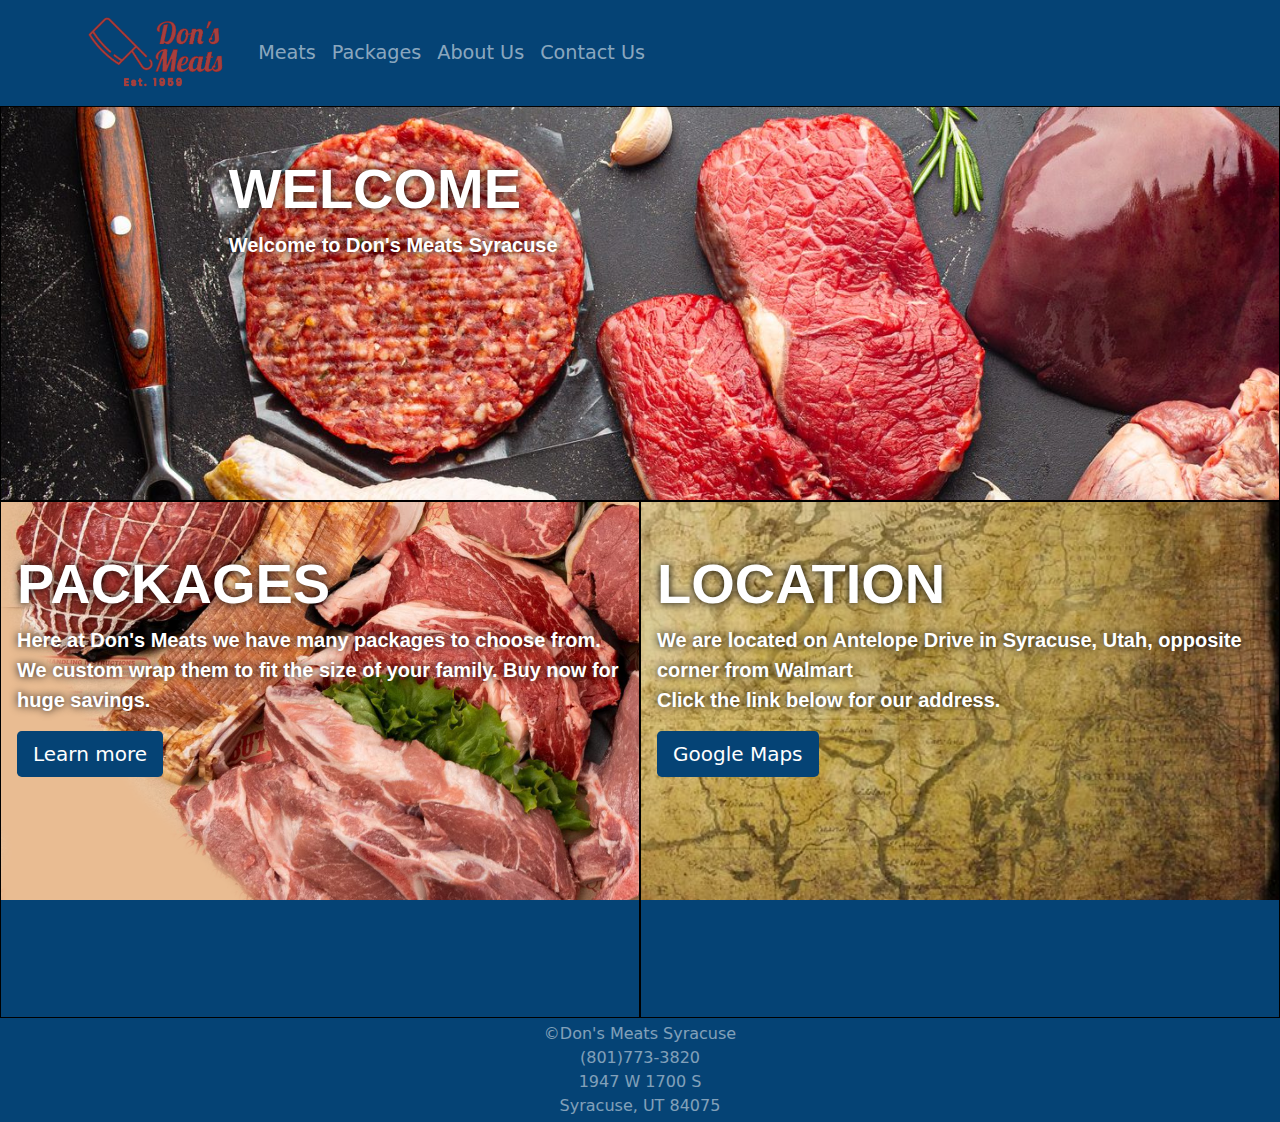
<file: index.html>
<!DOCTYPE html>
<html lang="en">
  <head>
    <meta charset="utf-8" />
    <title>Home</title>
    <meta name="viewport" content="width=device-width, initial-scale=1" />
    <meta name="robots" content="index,follow" />
    <meta name="Home page for Dons Meats" content="" />

    
    <script type="module" crossorigin src="/assets/bootstrap.esm.7088dd46.js"></script>
    <script type="module" crossorigin src="/assets/main.2a2b78d3.js"></script>
    <link rel="stylesheet" href="/assets/bootstrap.esm.9ac7d78d.css">
  </head>

  <body>
    
    <nav class="navbar navbar-expand-md navbar-dark ">
      <div class="container">
        <a class="navbar-brand" href="index.html"><div ><img src="/assets/donslogo.ff74aae8.png" alt=""></div></a>
        <button class="navbar-toggler" type="button" data-toggle="collapse" data-target="#navbarNav" aria-controls="navbarNav" aria-expanded="false" aria-label="Toggle navigation">
          <span class="navbar-toggler-icon"></span>
          <span class="navbar-toggler-text">Menu</span> <!-- Add a text for the toggler button -->
        </button>
        <div class="collapse navbar-collapse" id="navbarNav">
          <ul class="navbar-nav ml-auto">
            <li class="nav-item">
              <a class="nav-link" href="meats.html">Meats</a>
            </li>
            <li class="nav-item">
              <a class="nav-link" href="packages.html">Packages</a>
            </li>
            <li class="nav-item">
              <a class="nav-link" href="about.html">About Us</a>
            </li>
            <li class="nav-item">
              <a class="nav-link" href="contact.html">Contact Us</a>
            </li>
            
          </ul>
        </div>
      </div>
    </nav>

    <div class="jumbotron top">
      <div class="row justify-content-center">
        <div class="col-md-8 ">
          <div class="text-container">
            <h1 class="display-4 ">WELCOME</h1>
            <p class="lead ">Welcome to Don's Meats Syracuse</p>
        
          </div> 
         </div>
        </div>
    </div>

    
    <div class="container-fluid">
      <div class="row">
      <div class="col-md-6 left">
        <div class="jumbotron">
          <div class="text-container">
             <h1 class="display-4">PACKAGES</h1>
          <p class="lead">Here at Don's Meats we have many packages to choose from. We custom wrap them to fit the size of your family. Buy now for huge savings.</p>
          </div>
         <p class="lead">
            <a class="btn btn-primary btn-lg" href="packages.html" role="button">Learn more</a>
          </p>
        </div>
      </div>
      <div class="col-md-6 right">
        <div class="jumbotron">
          <div class="text-container">
             <h1 class="display-4">LOCATION</h1>
          <p class="lead">We are located on Antelope Drive in Syracuse, Utah, opposite corner from Walmart<br>Click the link below for our address.<br> </p>
          
          
          </div>
         <p class="lead">
            <a class="btn btn-primary btn-lg" href="https://www.google.com/maps/place/Don's+Meats+Syracuse/@41.088868,-112.0652175,17z/data=!3m1!4b1!4m6!3m5!1s0x87531b5970ee3cef:0xddd787a9606a54dc!8m2!3d41.088868!4d-112.0630288!16s%2Fg%2F1tgwbc__" role="button">Google Maps</a>
          </p>
        </div>
      </div>
    </div>
    </div>
    

    <footer>
      <p>&copy;Don's Meats Syracuse</p>
      <p><a href="tel:+8017733820">(801)773-3820</a></p>
      <p>1947 W 1700 S</p>
      <p>Syracuse, UT 84075</p>
  </footer>


    
  </body>
</html>
</file>
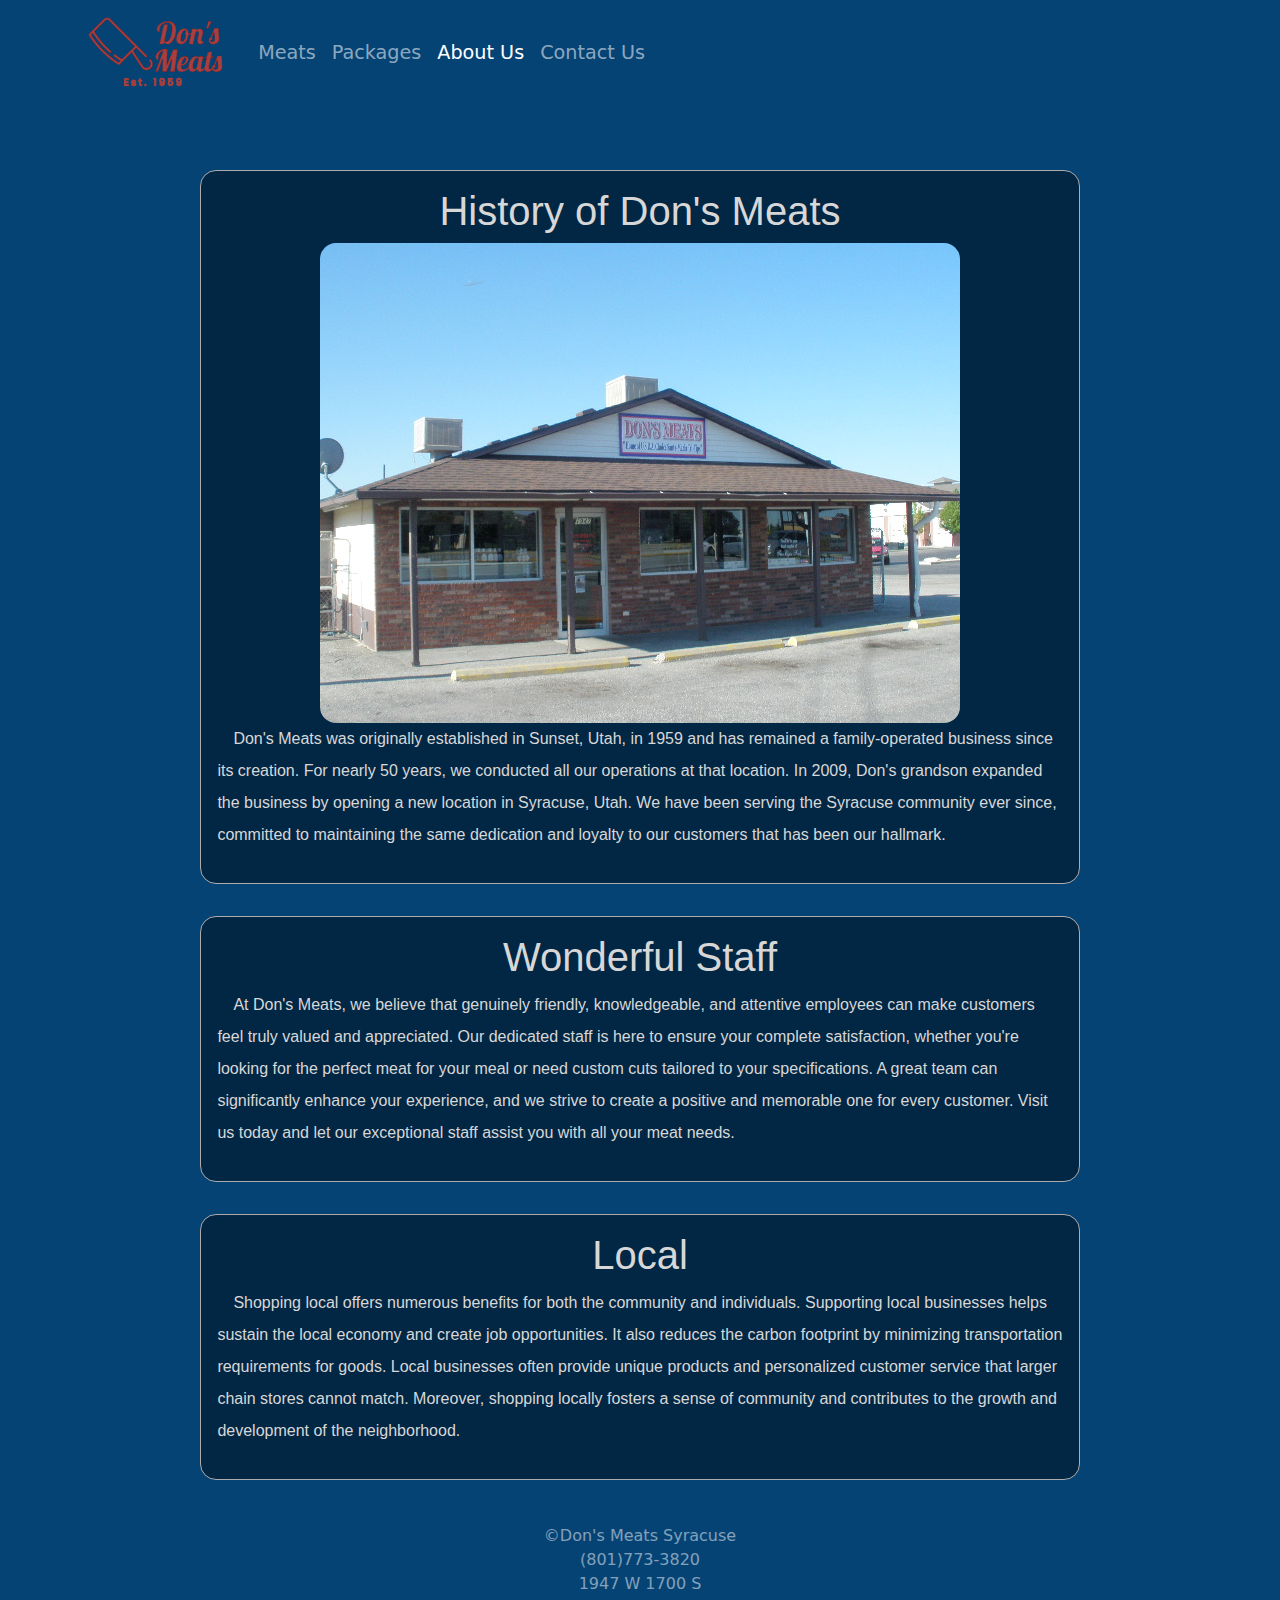
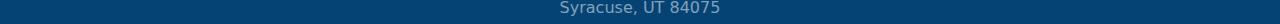
<file: about.html>
<!DOCTYPE html>
<html lang="en">
  <head>
    <meta charset="utf-8" />
    <title>Home</title>
    <meta name="viewport" content="width=device-width, initial-scale=1" />
    <meta name="robots" content="index,follow" />
    <meta name="About Don's Meats Syracuse" content="" />

    
    <script type="module" crossorigin src="/assets/bootstrap.esm.7088dd46.js"></script>
    <script type="module" crossorigin src="/assets/main.2a2b78d3.js"></script>
    <link rel="stylesheet" href="/assets/bootstrap.esm.9ac7d78d.css">
  </head>

  <body>
    
    <nav class="navbar navbar-expand-md navbar-dark ">
      <div class="container">
        <a class="navbar-brand" href="index.html"><div ><img src="/assets/donslogo.ff74aae8.png" alt=""></div></a>
        <button class="navbar-toggler" type="button" data-toggle="collapse" data-target="#navbarNav" aria-controls="navbarNav" aria-expanded="false" aria-label="Toggle navigation">
          <span class="navbar-toggler-icon"></span>
          <span class="navbar-toggler-text">Menu</span> <!-- Add a text for the toggler button -->
        </button>
        <div class="collapse navbar-collapse" id="navbarNav">
          <ul class="navbar-nav ml-auto">
            <li class="nav-item">
              <a class="nav-link" href="meats.html">Meats</a>
            </li>
            <li class="nav-item">
              <a class="nav-link" href="packages.html">Packages</a>
            </li>
            <li class="nav-item">
              <a class="nav-link active" href="about.html">About Us</a>
            </li>
            <li class="nav-item">
              <a class="nav-link" href="contact.html">Contact Us</a>
            </li>
            
          </ul>
        </div>
      </div>
    </nav>
    <div class="content container-fluid">
      <div class="article"><h1>History of Don's Meats</h1>
        <img class="articleimg" src="/assets/donsmeatsbuilding.2f8b3c00.JPG" alt="">
        <p>&emsp;Don's Meats was originally established in Sunset, Utah, in 1959 and has remained a family-operated business since its creation. For nearly 50 years, we conducted all our operations at that location. In 2009, Don's grandson expanded the business by opening a new location in Syracuse, Utah. We have been serving the Syracuse community ever since, committed to maintaining the same dedication and loyalty to our customers that has been our hallmark.</p>
      
      </div>
      <div class="article"><h1>Wonderful Staff</h1><p>&emsp;At Don's Meats, we believe that genuinely friendly, knowledgeable, and attentive employees can make customers feel truly valued and appreciated. Our dedicated staff is here to ensure your complete satisfaction, whether you're looking for the perfect meat for your meal or need custom cuts tailored to your specifications. A great team can significantly enhance your experience, and we strive to create a positive and memorable one for every customer. Visit us today and let our exceptional staff assist you with all your meat needs. </p>
      
      </div>
      <div class="article"><h1>Local</h1><p>&emsp;Shopping local offers numerous benefits for both the community and individuals. Supporting local businesses helps sustain the local economy and create job opportunities. It also reduces the carbon footprint by minimizing transportation requirements for goods. Local businesses often provide unique products and personalized customer service that larger chain stores cannot match. Moreover, shopping locally fosters a sense of community and contributes to the growth and development of the neighborhood.</p>
      
      </div>
      
    </div>


    <footer>
      <p>&copy;Don's Meats Syracuse</p>
      <p><a href="tel:+8017733820">(801)773-3820</a></p>
      <p>1947 W 1700 S</p>
      <p>Syracuse, UT 84075</p>
  </footer>

    
  </body>
</html>
</file>
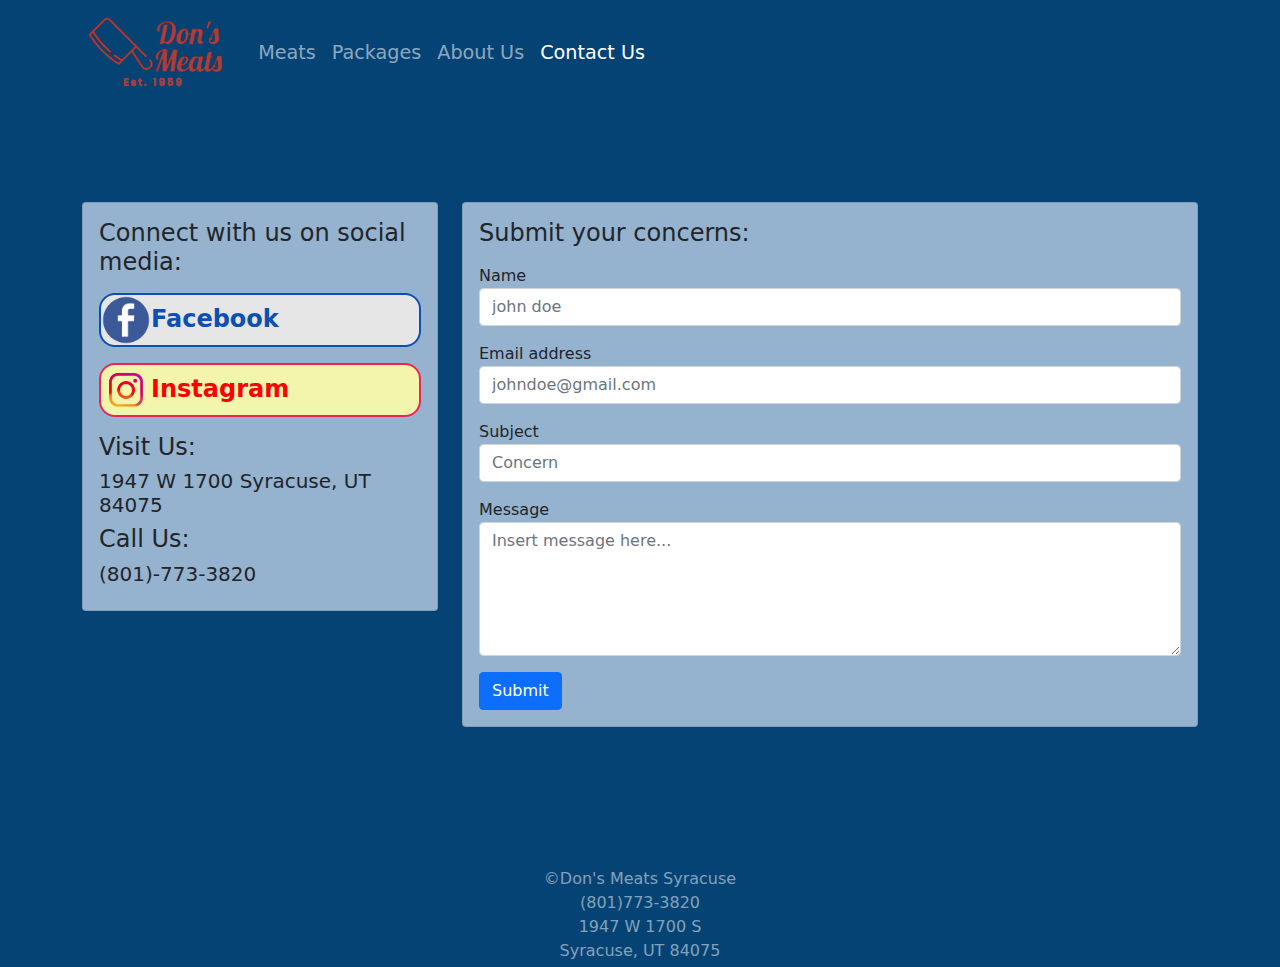
<file: contact.html>
<!DOCTYPE html>
<html lang="en">
  <head>
    <meta charset="utf-8" />
    <title>Home</title>
    <meta name="viewport" content="width=device-width, initial-scale=1" />
    <meta name="robots" content="index,follow" />
    <meta name="Contact Us" content="" />

    
    <script type="module" crossorigin src="/assets/bootstrap.esm.7088dd46.js"></script>
    <script type="module" crossorigin src="/assets/main.2a2b78d3.js"></script>
    <link rel="stylesheet" href="/assets/bootstrap.esm.9ac7d78d.css">
  </head>

  <body>
    
    <nav class="navbar navbar-expand-md navbar-dark">
      <div class="container">
        <a class="navbar-brand" href="index.html">
          <div><img src="/assets/donslogo.ff74aae8.png" alt=""></div>
        </a>
        <button class="navbar-toggler" type="button" data-toggle="collapse" data-target="#navbarNav" aria-controls="navbarNav" aria-expanded="false" aria-label="Toggle navigation">
          <span class="navbar-toggler-icon"></span>
          <span class="navbar-toggler-text">Menu</span> <!-- Add a text for the toggler button -->
        </button>
        <div class="collapse navbar-collapse" id="navbarNav">
          <ul class="navbar-nav">
            <li class="nav-item">
              <a class="nav-link" href="meats.html">Meats</a>
            </li>
            <li class="nav-item">
              <a class="nav-link" href="packages.html">Packages</a>
            </li>
            <li class="nav-item">
              <a class="nav-link" href="about.html">About Us</a>
            </li>
            <li class="nav-item">
              <a class="nav-link active" href="contact.html">Contact Us</a>
            </li>
          </ul>
        </div>
      </div>
    </nav>
    
    
    
    <div class="content container-fluid">
      <div class="container my-5 ">
        <div class="row">
          <div class="col-md-4">
            <div class="card">
              <div class="card-body">
                <h5 class="card-title">Connect with us on social media:</h5>
                <ul class="list-unstyled">
                  <li class="facebook"><a  href="https://www.facebook.com/Dons-Meats-Syracuse-123898513604/"><div><img class="logo" src="/assets/facebooklogo.0554008a.png" alt="">Facebook</div> </a></li>
                  <li class="instagram"><a  href="https://www.instagram.com/donsmeatssyracuse/"><div><img class="logo" src="/assets/iglogo.33257479.png" alt="">Instagram</div> </a></li>
                </ul>
                <h5 class="card-title">Visit Us:</h5>
                <h5><a class="nte" href="https://www.google.com/maps/place/Don's+Meats+Syracuse/@41.088868,-112.0652175,17z/data=!3m1!4b1!4m6!3m5!1s0x87531b5970ee3cef:0xddd787a9606a54dc!8m2!3d41.088868!4d-112.0630288!16s%2Fg%2F1tgwbc__">1947 W 1700 Syracuse, UT 84075</a></h5>
                <h5 class="card-title">Call Us:</h5> 
                <h5><a class="nte" href="tel:+8017733820">(801)-773-3820</a></h5>
              </div>
            </div>
          </div>
          <div class="col-md-8">
            <div class="card">
              <div class="card-body">
                <h5 class="card-title">Submit your concerns:</h5>
                <form action="https://formspree.io/f/xzzprnag" method="POST">
                  <div class="form-group my-3">
                      <label for="name">Name</label>
                      <input type="text" class="form-control" id="name" name="name" required placeholder="john doe">
                  </div>
                  <div class="form-group my-3">
                      <label for="email">Email address</label>
                      <input type="email" class="form-control" id="email" name="email" required placeholder="johndoe@gmail.com">
                  </div>
                  <div class="form-group my-3">
                      <label for="subject">Subject</label>
                      <input type="text" class="form-control" id="subject" name="subject" placeholder="Concern">
                  </div>
                  <div class="form-group my-3">
                      <label for="message">Message</label>
                      <textarea class="form-control" id="message" name="message" rows="5" required placeholder="Insert message here..."></textarea>
                  </div>
                  <button type="submit" class="btn btn-primary">Submit</button>
              </form>
              </div>
            </div>
          </div>
        </div>
      </div>
    </div>
    

    <footer>
      <p>&copy;Don's Meats Syracuse</p>
      <p><a href="tel:+8017733820">(801)773-3820</a></p>
      <p>1947 W 1700 S</p>
      <p>Syracuse, UT 84075</p>
  </footer>


    
  </body>
</html>
</file>
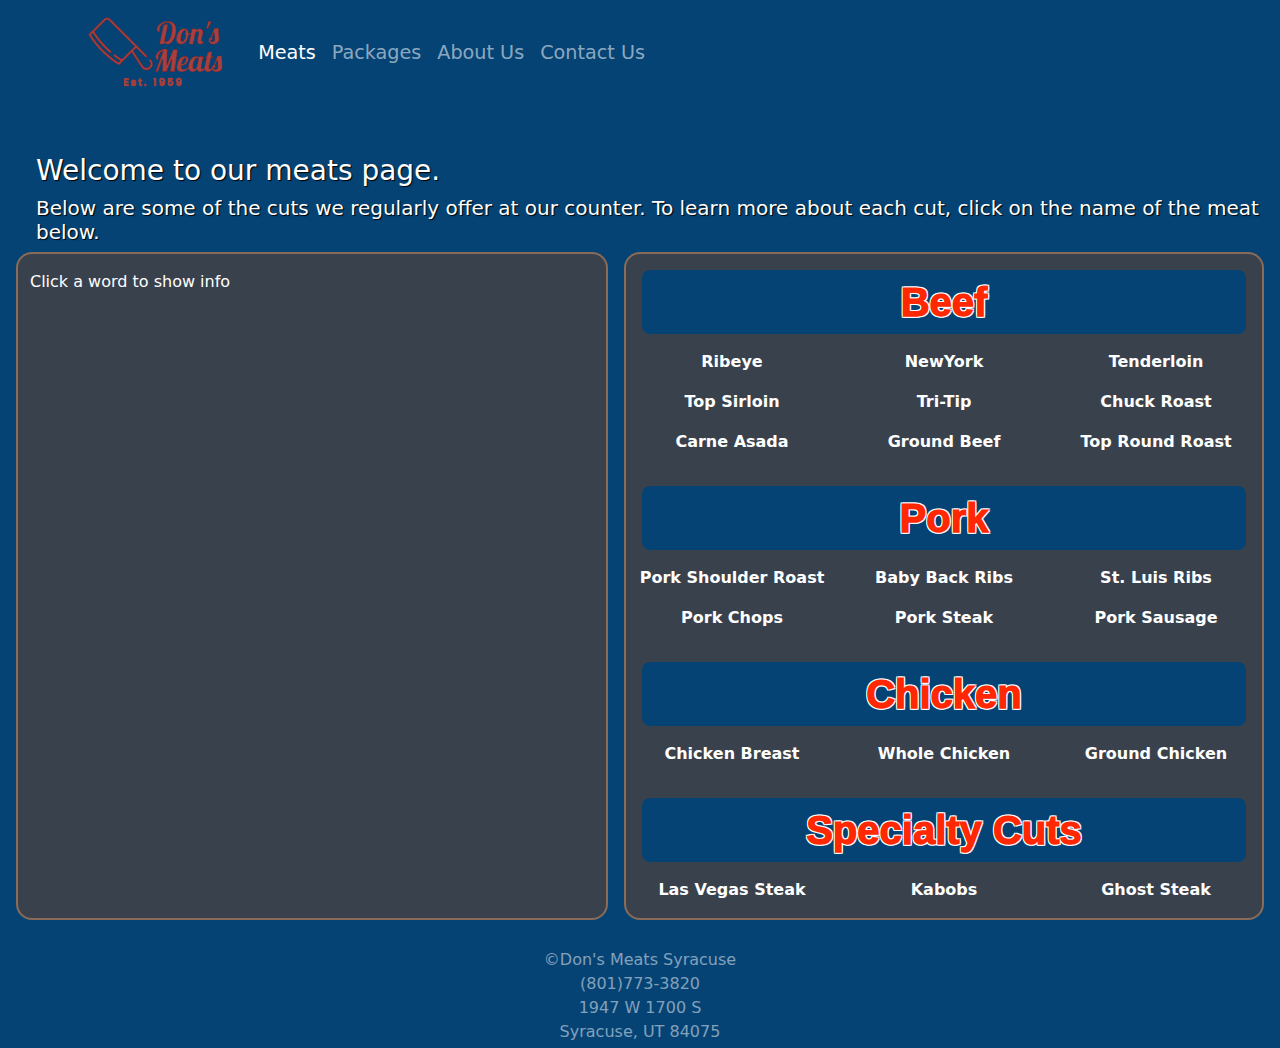
<file: meats.html>
<!DOCTYPE html>
<html lang="en">
  <head>
    <meta charset="utf-8" />
    <title>Home</title>
    <meta name="viewport" content="width=device-width, initial-scale=1" />
    <meta name="robots" content="index,follow" />
    <meta name="Meats selection" content="" />

    
    <script type="module" crossorigin src="/assets/bootstrap.esm.7088dd46.js"></script>
    <script type="module" crossorigin src="/assets/main.2a2b78d3.js"></script>
    <link rel="stylesheet" href="/assets/bootstrap.esm.9ac7d78d.css">
  </head>

  <body>
    <header>
      <nav class="navbar navbar-expand-md navbar-dark ">
      <div class="container">
        <a class="navbar-brand" href="index.html"><div ><img src="/assets/donslogo.ff74aae8.png" alt=""></div></a>
        <button class="navbar-toggler" type="button" data-toggle="collapse" data-target="#navbarNav" aria-controls="navbarNav" aria-expanded="false" aria-label="Toggle navigation">
          <span class="navbar-toggler-icon"></span>
          <span class="navbar-toggler-text">Menu</span> <!-- Add a text for the toggler button -->
        </button>
        <div class="collapse navbar-collapse" id="navbarNav">
          <ul class="navbar-nav ml-auto">
            <li class="nav-item">
              <a class="nav-link active" href="meats.html">Meats</a>
            </li>
            <li class="nav-item">
              <a class="nav-link" href="packages.html">Packages</a>
            </li>
            <li class="nav-item">
              <a class="nav-link" href="about.html">About Us</a>
            </li>
            <li class="nav-item">
              <a class="nav-link" href="contact.html">Contact Us</a>
            </li>
            
          </ul>
        </div>
      </div>
    </nav>
    </header>
    

    <div class="meats container-fluid">
      <h3 class="dropshadow ps-md-4">Welcome to our meats page. </h3>
      <h5 class="dropshadow ps-md-4">Below are some of the cuts we regularly offer at our counter. To learn more about each cut, click on the name of the meat below.</h5>
      <div class="row">
        <div class="col featured ">
           <p class="mb-10">Click a word to show info</p> 
            
        </div>
        <div class="options col-md-6">
          <div class="meat-title row"><h2>Beef</h2></div>
            <div class="row  row-cols-3 ">
              <div class="col " id="g1"></div>
              <div class="col " id="g2"></div>
              <div class="col " id="g3"></div>
              <div class="col " id="g4"></div>
              <div class="col " id="g5"></div>
              <div class="col " id="g6"></div>
              <div class="col " id="g7"></div>
              <div class="col " id="g8"></div>
              <div class="col " id="g9"></div>
              
            </div>
            <div class="meat-title row"><h2>Pork</h2></div>
          <div class="row  row-cols-3 ">
                <div class="col " id="g10"></div>
                <div class="col " id="g11"></div>
                <div class="col " id="g12"></div>
                <div class="col " id="g13"></div>
                <div class="col " id="g14"></div>
                <div class="col " id="g15"></div>
          </div>
          <div class="meat-title row"><h2>Chicken</h2></div>
          <div class="row  row-cols-3 ">
            <div class="col " id="g16"></div>
            <div class="col " id="g17"></div>
            <div class="col " id="g18"></div>

          </div>
          <div class="meat-title row"><h2>Specialty Cuts</h2></div>
          <div class="row  row-cols-3 ">
            <div class="col " id="g19"></div>
            <div class="col " id="g20"></div>
            <div class="col " id="g21"></div>

          </div>
        </div>
      </div>
    </div>
    
    <footer>
        <p>&copy;Don's Meats Syracuse</p>
        <p><a href="tel:+8017733820">(801)773-3820</a></p>
        <p>1947 W 1700 S</p>
        <p>Syracuse, UT 84075</p>
    </footer>


    
  </body>
</html>
</file>
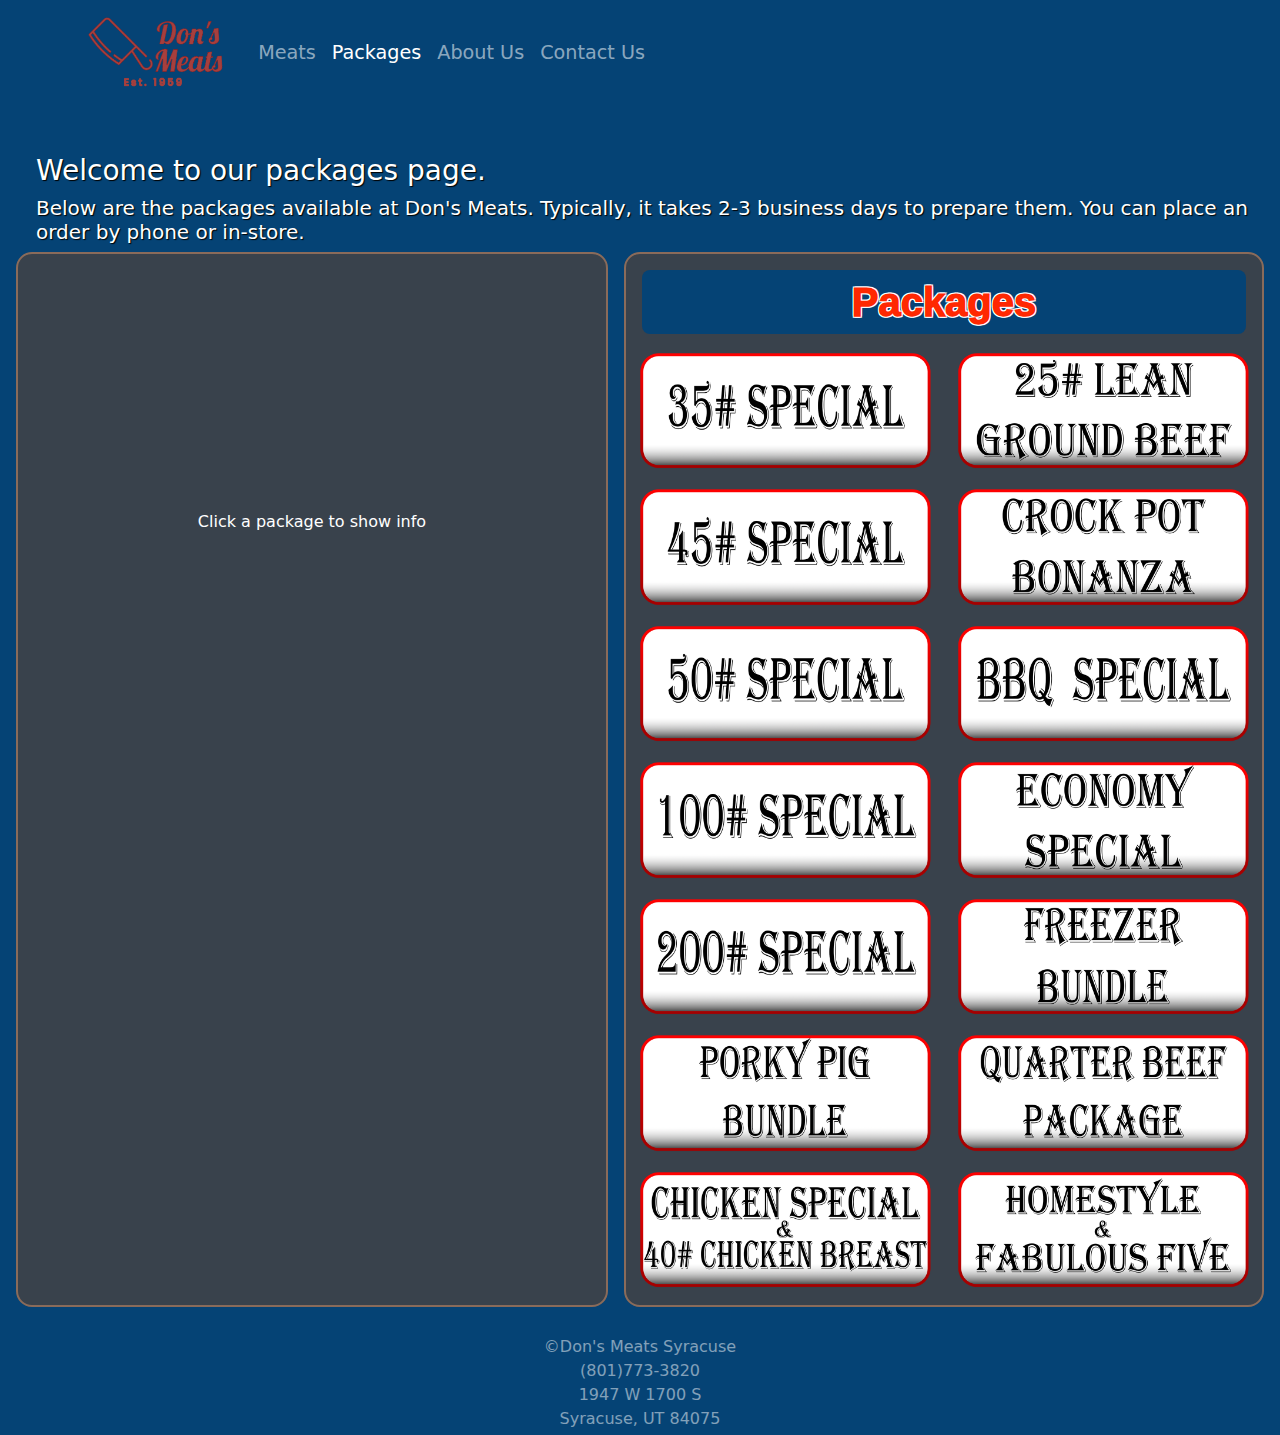
<file: packages.html>
<!DOCTYPE html>
<html lang="en">
  <head>
    <meta charset="utf-8" />
    <title>Home</title>
    <meta name="viewport" content="width=device-width, initial-scale=1" />
    <meta name="robots" content="index,follow" />
    <meta name="Meat Packages for Don's Meats" content="" />

    
    <script type="module" crossorigin src="/assets/packages.html.9721f491.js"></script>
    <link rel="modulepreload" href="/assets/bootstrap.esm.7088dd46.js">
    <link rel="stylesheet" href="/assets/bootstrap.esm.9ac7d78d.css">
  </head>

  <body>
    
    <nav class="navbar navbar-expand-md navbar-dark ">
      <div class="container">
        <a class="navbar-brand" href="index.html"><div ><img src="/assets/donslogo.ff74aae8.png" alt=""></div></a>
        <button class="navbar-toggler" type="button" data-toggle="collapse" data-target="#navbarNav" aria-controls="navbarNav" aria-expanded="false" aria-label="Toggle navigation">
          <span class="navbar-toggler-icon"></span>
          <span class="navbar-toggler-text">Menu</span> <!-- Add a text for the toggler button -->
        </button>
        <div class="collapse navbar-collapse" id="navbarNav">
          <ul class="navbar-nav ml-auto">
            <li class="nav-item">
              <a class="nav-link" href="meats.html">Meats</a>
            </li>
            <li class="nav-item">
              <a class="nav-link active" href="packages.html">Packages</a>
            </li>
            <li class="nav-item">
              <a class="nav-link" href="about.html">About Us</a>
            </li>
            <li class="nav-item">
              <a class="nav-link" href="contact.html">Contact Us</a>
            </li>
            
          </ul>
        </div>
      </div>
    </nav>
    <div class="packages container-fluid">
      <h3 class="dropshadow ps-md-4">Welcome to our packages page. </h3>
      <h5 class="dropshadow ps-md-4">Below are the packages available at Don's Meats. Typically, it takes 2-3 business days to prepare them. You can place an order by phone or in-store.</h5>
      <div class="row">
        <div class="col featured2 ">
          <p class="mb-10"><p class="click">Click a package to show info</p></p> 
            
        </div>
        <div class="options col-md-6">
          <div class="meat-title row"><h2>Packages</h2></div>
            <div class="row row-cols-2  package-names">
              <div class="col " id="p1"></div>
              <div class="col " id="p2"></div>
              <div class="col " id="p3"></div>
              <div class="col " id="p4"></div>
              <div class="col " id="p5"></div>
              <div class="col " id="p6"></div>
              <div class="col " id="p7"></div>
              <div class="col " id="p8"></div>
              <div class="col " id="p9"></div>
              <div class="col " id="p10"></div>
              <div class="col " id="p11"></div>
              <div class="col " id="p12"></div>
              <div class="col " id="p13"></div>
              <div class="col " id="p14"></div>
              
            </div>
           
        </div>
      </div>
    </div>

    <footer>
      <p>&copy;Don's Meats Syracuse</p>
      <p><a href="tel:+8017733820">(801)773-3820</a></p>
      <p>1947 W 1700 S</p>
      <p>Syracuse, UT 84075</p>
  </footer>


    
  </body>
</html>
</file>
